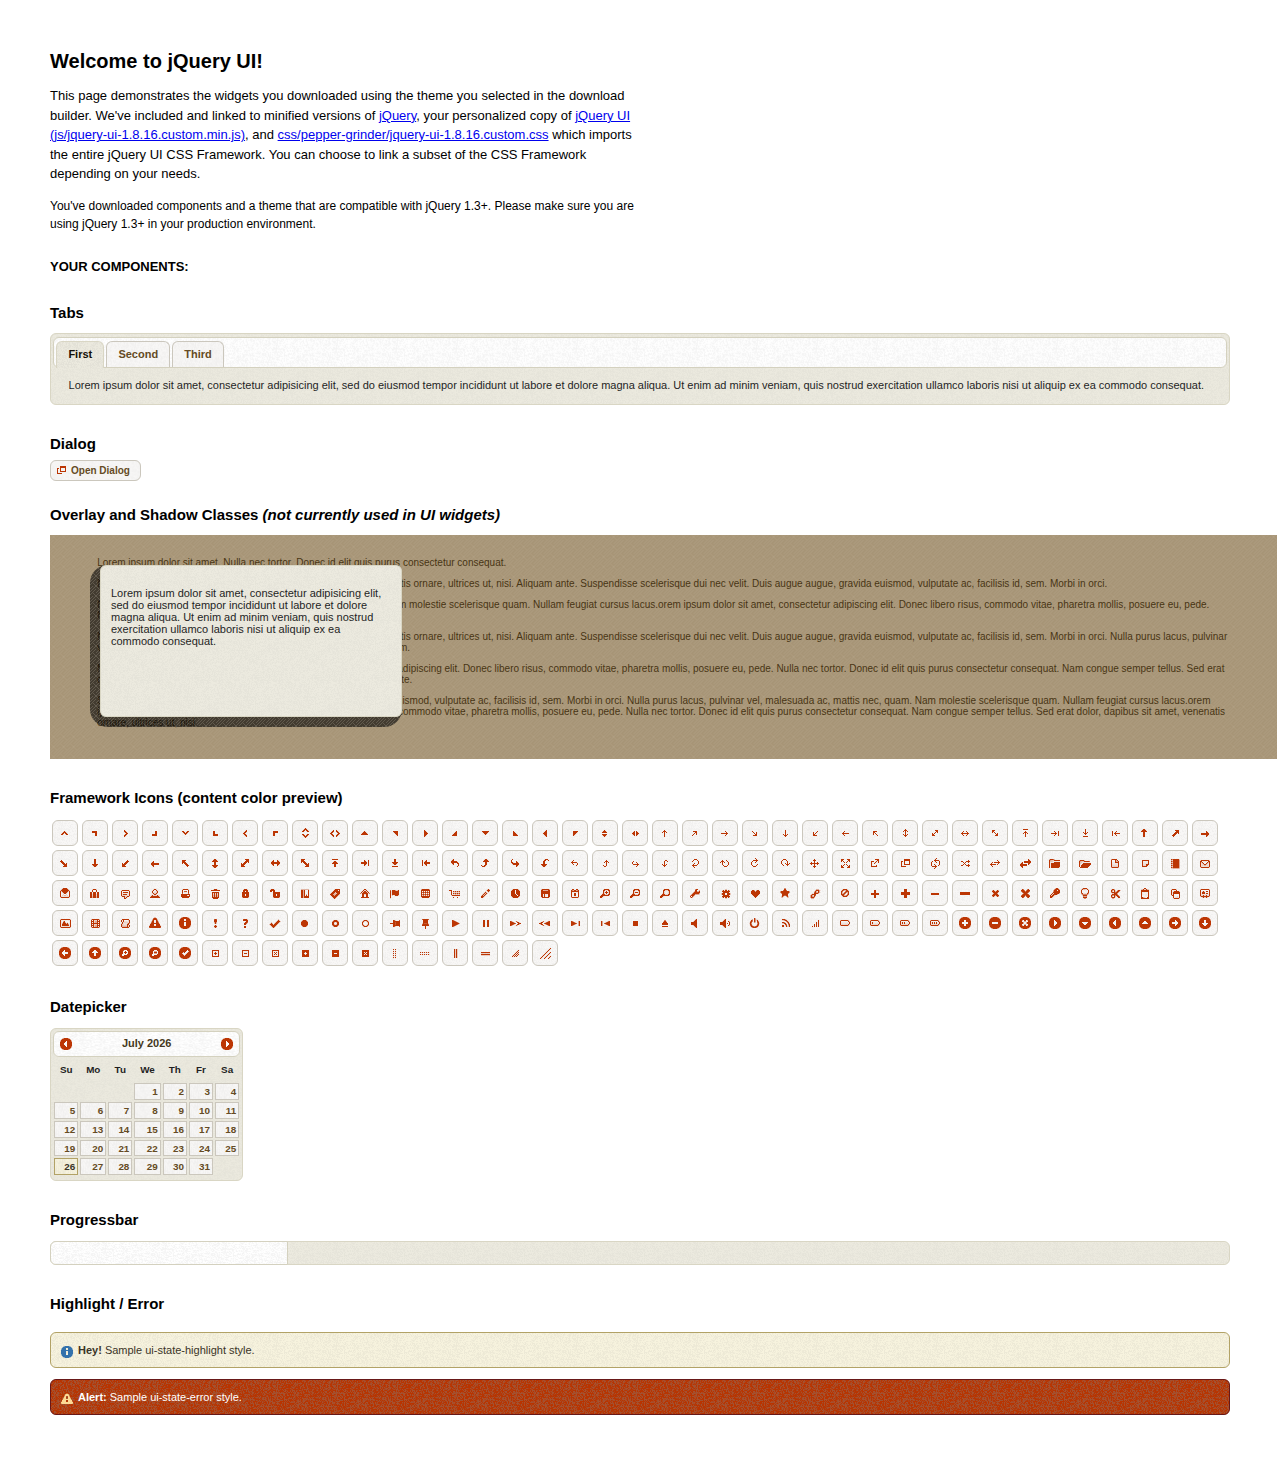
<file: js/jquery-ui-1.8.16.custom/index.html>
<!DOCTYPE html>
<html>
	<head>
		<meta http-equiv="Content-Type" content="text/html; charset=iso-8859-1" />
		<title>jQuery UI Example Page</title>
		<link type="text/css" href="css/pepper-grinder/jquery-ui-1.8.16.custom.css" rel="stylesheet" />	
		<script type="text/javascript" src="js/jquery-1.6.2.min.js"></script>
		<script type="text/javascript" src="js/jquery-ui-1.8.16.custom.min.js"></script>
		<script type="text/javascript">
			$(function(){
	
				// Tabs
				$('#tabs').tabs();
	

				// Dialog			
				$('#dialog').dialog({
					autoOpen: false,
					width: 600,
					buttons: {
						"Ok": function() { 
							$(this).dialog("close"); 
						}, 
						"Cancel": function() { 
							$(this).dialog("close"); 
						} 
					}
				});
				
				// Dialog Link
				$('#dialog_link').click(function(){
					$('#dialog').dialog('open');
					return false;
				});

				// Datepicker
				$('#datepicker').datepicker({
					inline: true
				});
				
				// Progressbar
				$("#progressbar").progressbar({
					value: 20 
				});
				
				//hover states on the static widgets
				$('#dialog_link, ul#icons li').hover(
					function() { $(this).addClass('ui-state-hover'); }, 
					function() { $(this).removeClass('ui-state-hover'); }
				);
				
			});
		</script>
		<style type="text/css">
			/*demo page css*/
			body{ font: 62.5% "Trebuchet MS", sans-serif; margin: 50px;}
			.demoHeaders { margin-top: 2em; }
			#dialog_link {padding: .4em 1em .4em 20px;text-decoration: none;position: relative;}
			#dialog_link span.ui-icon {margin: 0 5px 0 0;position: absolute;left: .2em;top: 50%;margin-top: -8px;}
			ul#icons {margin: 0; padding: 0;}
			ul#icons li {margin: 2px; position: relative; padding: 4px 0; cursor: pointer; float: left;  list-style: none;}
			ul#icons span.ui-icon {float: left; margin: 0 4px;}
		</style>	
	</head>
	<body>
	<h1>Welcome to jQuery UI!</h1>
	<p style="font-size: 1.3em; line-height: 1.5; margin: 1em 0; width: 50%;">This page demonstrates the widgets you downloaded using the theme you selected in the download builder. We've included and linked to minified versions of <a href="js/jquery-1.6.2.min.js">jQuery</a>, your personalized copy of <a href="js/jquery-ui-1.8.16.custom.min.js">jQuery UI (js/jquery-ui-1.8.16.custom.min.js)</a>, and <a href="css/pepper-grinder/jquery-ui-1.8.16.custom.css">css/pepper-grinder/jquery-ui-1.8.16.custom.css</a> which imports the entire jQuery UI CSS Framework. You can choose to link a subset of the CSS Framework depending on your needs. </p>
	<p style="font-size: 1.2em; line-height: 1.5; margin: 1em 0; width: 50%;">You've downloaded components and a theme that are compatible with jQuery 1.3+. Please make sure you are using jQuery 1.3+ in your production environment.</p>	

	<p style="font-weight: bold; margin: 2em 0 1em; font-size: 1.3em;">YOUR COMPONENTS:</p>
	
		<!-- Tabs -->
		<h2 class="demoHeaders">Tabs</h2>
		<div id="tabs">
			<ul>
				<li><a href="#tabs-1">First</a></li>
				<li><a href="#tabs-2">Second</a></li>
				<li><a href="#tabs-3">Third</a></li>
			</ul>
			<div id="tabs-1">Lorem ipsum dolor sit amet, consectetur adipisicing elit, sed do eiusmod tempor incididunt ut labore et dolore magna aliqua. Ut enim ad minim veniam, quis nostrud exercitation ullamco laboris nisi ut aliquip ex ea commodo consequat.</div>
			<div id="tabs-2">Phasellus mattis tincidunt nibh. Cras orci urna, blandit id, pretium vel, aliquet ornare, felis. Maecenas scelerisque sem non nisl. Fusce sed lorem in enim dictum bibendum.</div>
			<div id="tabs-3">Nam dui erat, auctor a, dignissim quis, sollicitudin eu, felis. Pellentesque nisi urna, interdum eget, sagittis et, consequat vestibulum, lacus. Mauris porttitor ullamcorper augue.</div>
		</div>
	
		<!-- Dialog NOTE: Dialog is not generated by UI in this demo so it can be visually styled in themeroller-->
		<h2 class="demoHeaders">Dialog</h2>
		<p><a href="#" id="dialog_link" class="ui-state-default ui-corner-all"><span class="ui-icon ui-icon-newwin"></span>Open Dialog</a></p>
		
		
		<h2 class="demoHeaders">Overlay and Shadow Classes <em>(not currently used in UI widgets)</em></h2>
		<div style="position: relative; width: 96%; height: 200px; padding:1% 4%; overflow:hidden;" class="fakewindowcontain">
			<p>Lorem ipsum dolor sit amet,  Nulla nec tortor. Donec id elit quis purus consectetur consequat. </p><p>Nam congue semper tellus. Sed erat dolor, dapibus sit amet, venenatis ornare, ultrices ut, nisi. Aliquam ante. Suspendisse scelerisque dui nec velit. Duis augue augue, gravida euismod, vulputate ac, facilisis id, sem. Morbi in orci. </p><p>Nulla purus lacus, pulvinar vel, malesuada ac, mattis nec, quam. Nam molestie scelerisque quam. Nullam feugiat cursus lacus.orem ipsum dolor sit amet, consectetur adipiscing elit. Donec libero risus, commodo vitae, pharetra mollis, posuere eu, pede. Nulla nec tortor. Donec id elit quis purus consectetur consequat. </p><p>Nam congue semper tellus. Sed erat dolor, dapibus sit amet, venenatis ornare, ultrices ut, nisi. Aliquam ante. Suspendisse scelerisque dui nec velit. Duis augue augue, gravida euismod, vulputate ac, facilisis id, sem. Morbi in orci. Nulla purus lacus, pulvinar vel, malesuada ac, mattis nec, quam. Nam molestie scelerisque quam. </p><p>Nullam feugiat cursus lacus.orem ipsum dolor sit amet, consectetur adipiscing elit. Donec libero risus, commodo vitae, pharetra mollis, posuere eu, pede. Nulla nec tortor. Donec id elit quis purus consectetur consequat. Nam congue semper tellus. Sed erat dolor, dapibus sit amet, venenatis ornare, ultrices ut, nisi. Aliquam ante. </p><p>Suspendisse scelerisque dui nec velit. Duis augue augue, gravida euismod, vulputate ac, facilisis id, sem. Morbi in orci. Nulla purus lacus, pulvinar vel, malesuada ac, mattis nec, quam. Nam molestie scelerisque quam. Nullam feugiat cursus lacus.orem ipsum dolor sit amet, consectetur adipiscing elit. Donec libero risus, commodo vitae, pharetra mollis, posuere eu, pede. Nulla nec tortor. Donec id elit quis purus consectetur consequat. Nam congue semper tellus. Sed erat dolor, dapibus sit amet, venenatis ornare, ultrices ut, nisi. </p>
			
			<!-- ui-dialog -->
			<div class="ui-overlay"><div class="ui-widget-overlay"></div><div class="ui-widget-shadow ui-corner-all" style="width: 302px; height: 152px; position: absolute; left: 50px; top: 30px;"></div></div>
			<div style="position: absolute; width: 280px; height: 130px;left: 50px; top: 30px; padding: 10px;" class="ui-widget ui-widget-content ui-corner-all">
				<div class="ui-dialog-content ui-widget-content" style="background: none; border: 0;">
					<p>Lorem ipsum dolor sit amet, consectetur adipisicing elit, sed do eiusmod tempor incididunt ut labore et dolore magna aliqua. Ut enim ad minim veniam, quis nostrud exercitation ullamco laboris nisi ut aliquip ex ea commodo consequat.</p>
				</div>
			</div>
		
		</div>

		
		<!-- ui-dialog -->
		<div id="dialog" title="Dialog Title">
			<p>Lorem ipsum dolor sit amet, consectetur adipisicing elit, sed do eiusmod tempor incididunt ut labore et dolore magna aliqua. Ut enim ad minim veniam, quis nostrud exercitation ullamco laboris nisi ut aliquip ex ea commodo consequat.</p>
		</div>
			
				
				
		<h2 class="demoHeaders">Framework Icons (content color preview)</h2>
		<ul id="icons" class="ui-widget ui-helper-clearfix">
		
		<li class="ui-state-default ui-corner-all" title=".ui-icon-carat-1-n"><span class="ui-icon ui-icon-carat-1-n"></span></li>
		<li class="ui-state-default ui-corner-all" title=".ui-icon-carat-1-ne"><span class="ui-icon ui-icon-carat-1-ne"></span></li>
		<li class="ui-state-default ui-corner-all" title=".ui-icon-carat-1-e"><span class="ui-icon ui-icon-carat-1-e"></span></li>
		
		<li class="ui-state-default ui-corner-all" title=".ui-icon-carat-1-se"><span class="ui-icon ui-icon-carat-1-se"></span></li>
		<li class="ui-state-default ui-corner-all" title=".ui-icon-carat-1-s"><span class="ui-icon ui-icon-carat-1-s"></span></li>
		<li class="ui-state-default ui-corner-all" title=".ui-icon-carat-1-sw"><span class="ui-icon ui-icon-carat-1-sw"></span></li>
		<li class="ui-state-default ui-corner-all" title=".ui-icon-carat-1-w"><span class="ui-icon ui-icon-carat-1-w"></span></li>
		<li class="ui-state-default ui-corner-all" title=".ui-icon-carat-1-nw"><span class="ui-icon ui-icon-carat-1-nw"></span></li>
		<li class="ui-state-default ui-corner-all" title=".ui-icon-carat-2-n-s"><span class="ui-icon ui-icon-carat-2-n-s"></span></li>
		<li class="ui-state-default ui-corner-all" title=".ui-icon-carat-2-e-w"><span class="ui-icon ui-icon-carat-2-e-w"></span></li>
		<li class="ui-state-default ui-corner-all" title=".ui-icon-triangle-1-n"><span class="ui-icon ui-icon-triangle-1-n"></span></li>
		<li class="ui-state-default ui-corner-all" title=".ui-icon-triangle-1-ne"><span class="ui-icon ui-icon-triangle-1-ne"></span></li>
		
		<li class="ui-state-default ui-corner-all" title=".ui-icon-triangle-1-e"><span class="ui-icon ui-icon-triangle-1-e"></span></li>
		<li class="ui-state-default ui-corner-all" title=".ui-icon-triangle-1-se"><span class="ui-icon ui-icon-triangle-1-se"></span></li>
		<li class="ui-state-default ui-corner-all" title=".ui-icon-triangle-1-s"><span class="ui-icon ui-icon-triangle-1-s"></span></li>
		<li class="ui-state-default ui-corner-all" title=".ui-icon-triangle-1-sw"><span class="ui-icon ui-icon-triangle-1-sw"></span></li>
		<li class="ui-state-default ui-corner-all" title=".ui-icon-triangle-1-w"><span class="ui-icon ui-icon-triangle-1-w"></span></li>
		<li class="ui-state-default ui-corner-all" title=".ui-icon-triangle-1-nw"><span class="ui-icon ui-icon-triangle-1-nw"></span></li>
		<li class="ui-state-default ui-corner-all" title=".ui-icon-triangle-2-n-s"><span class="ui-icon ui-icon-triangle-2-n-s"></span></li>
		<li class="ui-state-default ui-corner-all" title=".ui-icon-triangle-2-e-w"><span class="ui-icon ui-icon-triangle-2-e-w"></span></li>
		<li class="ui-state-default ui-corner-all" title=".ui-icon-arrow-1-n"><span class="ui-icon ui-icon-arrow-1-n"></span></li>
		
		<li class="ui-state-default ui-corner-all" title=".ui-icon-arrow-1-ne"><span class="ui-icon ui-icon-arrow-1-ne"></span></li>
		<li class="ui-state-default ui-corner-all" title=".ui-icon-arrow-1-e"><span class="ui-icon ui-icon-arrow-1-e"></span></li>
		<li class="ui-state-default ui-corner-all" title=".ui-icon-arrow-1-se"><span class="ui-icon ui-icon-arrow-1-se"></span></li>
		<li class="ui-state-default ui-corner-all" title=".ui-icon-arrow-1-s"><span class="ui-icon ui-icon-arrow-1-s"></span></li>
		<li class="ui-state-default ui-corner-all" title=".ui-icon-arrow-1-sw"><span class="ui-icon ui-icon-arrow-1-sw"></span></li>
		<li class="ui-state-default ui-corner-all" title=".ui-icon-arrow-1-w"><span class="ui-icon ui-icon-arrow-1-w"></span></li>
		<li class="ui-state-default ui-corner-all" title=".ui-icon-arrow-1-nw"><span class="ui-icon ui-icon-arrow-1-nw"></span></li>
		<li class="ui-state-default ui-corner-all" title=".ui-icon-arrow-2-n-s"><span class="ui-icon ui-icon-arrow-2-n-s"></span></li>
		<li class="ui-state-default ui-corner-all" title=".ui-icon-arrow-2-ne-sw"><span class="ui-icon ui-icon-arrow-2-ne-sw"></span></li>
		
		<li class="ui-state-default ui-corner-all" title=".ui-icon-arrow-2-e-w"><span class="ui-icon ui-icon-arrow-2-e-w"></span></li>
		<li class="ui-state-default ui-corner-all" title=".ui-icon-arrow-2-se-nw"><span class="ui-icon ui-icon-arrow-2-se-nw"></span></li>
		<li class="ui-state-default ui-corner-all" title=".ui-icon-arrowstop-1-n"><span class="ui-icon ui-icon-arrowstop-1-n"></span></li>
		<li class="ui-state-default ui-corner-all" title=".ui-icon-arrowstop-1-e"><span class="ui-icon ui-icon-arrowstop-1-e"></span></li>
		<li class="ui-state-default ui-corner-all" title=".ui-icon-arrowstop-1-s"><span class="ui-icon ui-icon-arrowstop-1-s"></span></li>
		<li class="ui-state-default ui-corner-all" title=".ui-icon-arrowstop-1-w"><span class="ui-icon ui-icon-arrowstop-1-w"></span></li>
		<li class="ui-state-default ui-corner-all" title=".ui-icon-arrowthick-1-n"><span class="ui-icon ui-icon-arrowthick-1-n"></span></li>
		<li class="ui-state-default ui-corner-all" title=".ui-icon-arrowthick-1-ne"><span class="ui-icon ui-icon-arrowthick-1-ne"></span></li>
		<li class="ui-state-default ui-corner-all" title=".ui-icon-arrowthick-1-e"><span class="ui-icon ui-icon-arrowthick-1-e"></span></li>
		
		<li class="ui-state-default ui-corner-all" title=".ui-icon-arrowthick-1-se"><span class="ui-icon ui-icon-arrowthick-1-se"></span></li>
		<li class="ui-state-default ui-corner-all" title=".ui-icon-arrowthick-1-s"><span class="ui-icon ui-icon-arrowthick-1-s"></span></li>
		<li class="ui-state-default ui-corner-all" title=".ui-icon-arrowthick-1-sw"><span class="ui-icon ui-icon-arrowthick-1-sw"></span></li>
		<li class="ui-state-default ui-corner-all" title=".ui-icon-arrowthick-1-w"><span class="ui-icon ui-icon-arrowthick-1-w"></span></li>
		<li class="ui-state-default ui-corner-all" title=".ui-icon-arrowthick-1-nw"><span class="ui-icon ui-icon-arrowthick-1-nw"></span></li>
		<li class="ui-state-default ui-corner-all" title=".ui-icon-arrowthick-2-n-s"><span class="ui-icon ui-icon-arrowthick-2-n-s"></span></li>
		<li class="ui-state-default ui-corner-all" title=".ui-icon-arrowthick-2-ne-sw"><span class="ui-icon ui-icon-arrowthick-2-ne-sw"></span></li>
		<li class="ui-state-default ui-corner-all" title=".ui-icon-arrowthick-2-e-w"><span class="ui-icon ui-icon-arrowthick-2-e-w"></span></li>
		<li class="ui-state-default ui-corner-all" title=".ui-icon-arrowthick-2-se-nw"><span class="ui-icon ui-icon-arrowthick-2-se-nw"></span></li>
		
		<li class="ui-state-default ui-corner-all" title=".ui-icon-arrowthickstop-1-n"><span class="ui-icon ui-icon-arrowthickstop-1-n"></span></li>
		<li class="ui-state-default ui-corner-all" title=".ui-icon-arrowthickstop-1-e"><span class="ui-icon ui-icon-arrowthickstop-1-e"></span></li>
		<li class="ui-state-default ui-corner-all" title=".ui-icon-arrowthickstop-1-s"><span class="ui-icon ui-icon-arrowthickstop-1-s"></span></li>
		<li class="ui-state-default ui-corner-all" title=".ui-icon-arrowthickstop-1-w"><span class="ui-icon ui-icon-arrowthickstop-1-w"></span></li>
		<li class="ui-state-default ui-corner-all" title=".ui-icon-arrowreturnthick-1-w"><span class="ui-icon ui-icon-arrowreturnthick-1-w"></span></li>
		<li class="ui-state-default ui-corner-all" title=".ui-icon-arrowreturnthick-1-n"><span class="ui-icon ui-icon-arrowreturnthick-1-n"></span></li>
		<li class="ui-state-default ui-corner-all" title=".ui-icon-arrowreturnthick-1-e"><span class="ui-icon ui-icon-arrowreturnthick-1-e"></span></li>
		<li class="ui-state-default ui-corner-all" title=".ui-icon-arrowreturnthick-1-s"><span class="ui-icon ui-icon-arrowreturnthick-1-s"></span></li>
		<li class="ui-state-default ui-corner-all" title=".ui-icon-arrowreturn-1-w"><span class="ui-icon ui-icon-arrowreturn-1-w"></span></li>
		
		<li class="ui-state-default ui-corner-all" title=".ui-icon-arrowreturn-1-n"><span class="ui-icon ui-icon-arrowreturn-1-n"></span></li>
		<li class="ui-state-default ui-corner-all" title=".ui-icon-arrowreturn-1-e"><span class="ui-icon ui-icon-arrowreturn-1-e"></span></li>
		<li class="ui-state-default ui-corner-all" title=".ui-icon-arrowreturn-1-s"><span class="ui-icon ui-icon-arrowreturn-1-s"></span></li>
		<li class="ui-state-default ui-corner-all" title=".ui-icon-arrowrefresh-1-w"><span class="ui-icon ui-icon-arrowrefresh-1-w"></span></li>
		<li class="ui-state-default ui-corner-all" title=".ui-icon-arrowrefresh-1-n"><span class="ui-icon ui-icon-arrowrefresh-1-n"></span></li>
		<li class="ui-state-default ui-corner-all" title=".ui-icon-arrowrefresh-1-e"><span class="ui-icon ui-icon-arrowrefresh-1-e"></span></li>
		<li class="ui-state-default ui-corner-all" title=".ui-icon-arrowrefresh-1-s"><span class="ui-icon ui-icon-arrowrefresh-1-s"></span></li>
		<li class="ui-state-default ui-corner-all" title=".ui-icon-arrow-4"><span class="ui-icon ui-icon-arrow-4"></span></li>
		<li class="ui-state-default ui-corner-all" title=".ui-icon-arrow-4-diag"><span class="ui-icon ui-icon-arrow-4-diag"></span></li>
		
		<li class="ui-state-default ui-corner-all" title=".ui-icon-extlink"><span class="ui-icon ui-icon-extlink"></span></li>
		<li class="ui-state-default ui-corner-all" title=".ui-icon-newwin"><span class="ui-icon ui-icon-newwin"></span></li>
		<li class="ui-state-default ui-corner-all" title=".ui-icon-refresh"><span class="ui-icon ui-icon-refresh"></span></li>
		<li class="ui-state-default ui-corner-all" title=".ui-icon-shuffle"><span class="ui-icon ui-icon-shuffle"></span></li>
		<li class="ui-state-default ui-corner-all" title=".ui-icon-transfer-e-w"><span class="ui-icon ui-icon-transfer-e-w"></span></li>
		<li class="ui-state-default ui-corner-all" title=".ui-icon-transferthick-e-w"><span class="ui-icon ui-icon-transferthick-e-w"></span></li>
		<li class="ui-state-default ui-corner-all" title=".ui-icon-folder-collapsed"><span class="ui-icon ui-icon-folder-collapsed"></span></li>
		<li class="ui-state-default ui-corner-all" title=".ui-icon-folder-open"><span class="ui-icon ui-icon-folder-open"></span></li>
		<li class="ui-state-default ui-corner-all" title=".ui-icon-document"><span class="ui-icon ui-icon-document"></span></li>
		
		<li class="ui-state-default ui-corner-all" title=".ui-icon-document-b"><span class="ui-icon ui-icon-document-b"></span></li>
		<li class="ui-state-default ui-corner-all" title=".ui-icon-note"><span class="ui-icon ui-icon-note"></span></li>
		<li class="ui-state-default ui-corner-all" title=".ui-icon-mail-closed"><span class="ui-icon ui-icon-mail-closed"></span></li>
		<li class="ui-state-default ui-corner-all" title=".ui-icon-mail-open"><span class="ui-icon ui-icon-mail-open"></span></li>
		<li class="ui-state-default ui-corner-all" title=".ui-icon-suitcase"><span class="ui-icon ui-icon-suitcase"></span></li>
		<li class="ui-state-default ui-corner-all" title=".ui-icon-comment"><span class="ui-icon ui-icon-comment"></span></li>
		<li class="ui-state-default ui-corner-all" title=".ui-icon-person"><span class="ui-icon ui-icon-person"></span></li>
		<li class="ui-state-default ui-corner-all" title=".ui-icon-print"><span class="ui-icon ui-icon-print"></span></li>
		<li class="ui-state-default ui-corner-all" title=".ui-icon-trash"><span class="ui-icon ui-icon-trash"></span></li>
		
		<li class="ui-state-default ui-corner-all" title=".ui-icon-locked"><span class="ui-icon ui-icon-locked"></span></li>
		<li class="ui-state-default ui-corner-all" title=".ui-icon-unlocked"><span class="ui-icon ui-icon-unlocked"></span></li>
		<li class="ui-state-default ui-corner-all" title=".ui-icon-bookmark"><span class="ui-icon ui-icon-bookmark"></span></li>
		<li class="ui-state-default ui-corner-all" title=".ui-icon-tag"><span class="ui-icon ui-icon-tag"></span></li>
		<li class="ui-state-default ui-corner-all" title=".ui-icon-home"><span class="ui-icon ui-icon-home"></span></li>
		<li class="ui-state-default ui-corner-all" title=".ui-icon-flag"><span class="ui-icon ui-icon-flag"></span></li>
		<li class="ui-state-default ui-corner-all" title=".ui-icon-calculator"><span class="ui-icon ui-icon-calculator"></span></li>
		<li class="ui-state-default ui-corner-all" title=".ui-icon-cart"><span class="ui-icon ui-icon-cart"></span></li>
		<li class="ui-state-default ui-corner-all" title=".ui-icon-pencil"><span class="ui-icon ui-icon-pencil"></span></li>
		
		<li class="ui-state-default ui-corner-all" title=".ui-icon-clock"><span class="ui-icon ui-icon-clock"></span></li>
		<li class="ui-state-default ui-corner-all" title=".ui-icon-disk"><span class="ui-icon ui-icon-disk"></span></li>
		<li class="ui-state-default ui-corner-all" title=".ui-icon-calendar"><span class="ui-icon ui-icon-calendar"></span></li>
		<li class="ui-state-default ui-corner-all" title=".ui-icon-zoomin"><span class="ui-icon ui-icon-zoomin"></span></li>
		<li class="ui-state-default ui-corner-all" title=".ui-icon-zoomout"><span class="ui-icon ui-icon-zoomout"></span></li>
		<li class="ui-state-default ui-corner-all" title=".ui-icon-search"><span class="ui-icon ui-icon-search"></span></li>
		<li class="ui-state-default ui-corner-all" title=".ui-icon-wrench"><span class="ui-icon ui-icon-wrench"></span></li>
		<li class="ui-state-default ui-corner-all" title=".ui-icon-gear"><span class="ui-icon ui-icon-gear"></span></li>
		<li class="ui-state-default ui-corner-all" title=".ui-icon-heart"><span class="ui-icon ui-icon-heart"></span></li>
		
		<li class="ui-state-default ui-corner-all" title=".ui-icon-star"><span class="ui-icon ui-icon-star"></span></li>
		<li class="ui-state-default ui-corner-all" title=".ui-icon-link"><span class="ui-icon ui-icon-link"></span></li>
		<li class="ui-state-default ui-corner-all" title=".ui-icon-cancel"><span class="ui-icon ui-icon-cancel"></span></li>
		<li class="ui-state-default ui-corner-all" title=".ui-icon-plus"><span class="ui-icon ui-icon-plus"></span></li>
		<li class="ui-state-default ui-corner-all" title=".ui-icon-plusthick"><span class="ui-icon ui-icon-plusthick"></span></li>
		<li class="ui-state-default ui-corner-all" title=".ui-icon-minus"><span class="ui-icon ui-icon-minus"></span></li>
		<li class="ui-state-default ui-corner-all" title=".ui-icon-minusthick"><span class="ui-icon ui-icon-minusthick"></span></li>
		<li class="ui-state-default ui-corner-all" title=".ui-icon-close"><span class="ui-icon ui-icon-close"></span></li>
		<li class="ui-state-default ui-corner-all" title=".ui-icon-closethick"><span class="ui-icon ui-icon-closethick"></span></li>
		
		<li class="ui-state-default ui-corner-all" title=".ui-icon-key"><span class="ui-icon ui-icon-key"></span></li>
		<li class="ui-state-default ui-corner-all" title=".ui-icon-lightbulb"><span class="ui-icon ui-icon-lightbulb"></span></li>
		<li class="ui-state-default ui-corner-all" title=".ui-icon-scissors"><span class="ui-icon ui-icon-scissors"></span></li>
		<li class="ui-state-default ui-corner-all" title=".ui-icon-clipboard"><span class="ui-icon ui-icon-clipboard"></span></li>
		<li class="ui-state-default ui-corner-all" title=".ui-icon-copy"><span class="ui-icon ui-icon-copy"></span></li>
		<li class="ui-state-default ui-corner-all" title=".ui-icon-contact"><span class="ui-icon ui-icon-contact"></span></li>
		<li class="ui-state-default ui-corner-all" title=".ui-icon-image"><span class="ui-icon ui-icon-image"></span></li>
		<li class="ui-state-default ui-corner-all" title=".ui-icon-video"><span class="ui-icon ui-icon-video"></span></li>
		<li class="ui-state-default ui-corner-all" title=".ui-icon-script"><span class="ui-icon ui-icon-script"></span></li>
		<li class="ui-state-default ui-corner-all" title=".ui-icon-alert"><span class="ui-icon ui-icon-alert"></span></li>
		
		<li class="ui-state-default ui-corner-all" title=".ui-icon-info"><span class="ui-icon ui-icon-info"></span></li>
		<li class="ui-state-default ui-corner-all" title=".ui-icon-notice"><span class="ui-icon ui-icon-notice"></span></li>
		<li class="ui-state-default ui-corner-all" title=".ui-icon-help"><span class="ui-icon ui-icon-help"></span></li>
		<li class="ui-state-default ui-corner-all" title=".ui-icon-check"><span class="ui-icon ui-icon-check"></span></li>
		<li class="ui-state-default ui-corner-all" title=".ui-icon-bullet"><span class="ui-icon ui-icon-bullet"></span></li>
		<li class="ui-state-default ui-corner-all" title=".ui-icon-radio-off"><span class="ui-icon ui-icon-radio-off"></span></li>
		<li class="ui-state-default ui-corner-all" title=".ui-icon-radio-on"><span class="ui-icon ui-icon-radio-on"></span></li>
		<li class="ui-state-default ui-corner-all" title=".ui-icon-pin-w"><span class="ui-icon ui-icon-pin-w"></span></li>
		<li class="ui-state-default ui-corner-all" title=".ui-icon-pin-s"><span class="ui-icon ui-icon-pin-s"></span></li>
		<li class="ui-state-default ui-corner-all" title=".ui-icon-play"><span class="ui-icon ui-icon-play"></span></li>
		<li class="ui-state-default ui-corner-all" title=".ui-icon-pause"><span class="ui-icon ui-icon-pause"></span></li>
		
		<li class="ui-state-default ui-corner-all" title=".ui-icon-seek-next"><span class="ui-icon ui-icon-seek-next"></span></li>
		<li class="ui-state-default ui-corner-all" title=".ui-icon-seek-prev"><span class="ui-icon ui-icon-seek-prev"></span></li>
		<li class="ui-state-default ui-corner-all" title=".ui-icon-seek-end"><span class="ui-icon ui-icon-seek-end"></span></li>
		<li class="ui-state-default ui-corner-all" title=".ui-icon-seek-first"><span class="ui-icon ui-icon-seek-first"></span></li>
		<li class="ui-state-default ui-corner-all" title=".ui-icon-stop"><span class="ui-icon ui-icon-stop"></span></li>
		<li class="ui-state-default ui-corner-all" title=".ui-icon-eject"><span class="ui-icon ui-icon-eject"></span></li>
		<li class="ui-state-default ui-corner-all" title=".ui-icon-volume-off"><span class="ui-icon ui-icon-volume-off"></span></li>
		<li class="ui-state-default ui-corner-all" title=".ui-icon-volume-on"><span class="ui-icon ui-icon-volume-on"></span></li>
		<li class="ui-state-default ui-corner-all" title=".ui-icon-power"><span class="ui-icon ui-icon-power"></span></li>
		
		<li class="ui-state-default ui-corner-all" title=".ui-icon-signal-diag"><span class="ui-icon ui-icon-signal-diag"></span></li>
		<li class="ui-state-default ui-corner-all" title=".ui-icon-signal"><span class="ui-icon ui-icon-signal"></span></li>
		<li class="ui-state-default ui-corner-all" title=".ui-icon-battery-0"><span class="ui-icon ui-icon-battery-0"></span></li>
		<li class="ui-state-default ui-corner-all" title=".ui-icon-battery-1"><span class="ui-icon ui-icon-battery-1"></span></li>
		<li class="ui-state-default ui-corner-all" title=".ui-icon-battery-2"><span class="ui-icon ui-icon-battery-2"></span></li>
		<li class="ui-state-default ui-corner-all" title=".ui-icon-battery-3"><span class="ui-icon ui-icon-battery-3"></span></li>
		<li class="ui-state-default ui-corner-all" title=".ui-icon-circle-plus"><span class="ui-icon ui-icon-circle-plus"></span></li>
		<li class="ui-state-default ui-corner-all" title=".ui-icon-circle-minus"><span class="ui-icon ui-icon-circle-minus"></span></li>
		<li class="ui-state-default ui-corner-all" title=".ui-icon-circle-close"><span class="ui-icon ui-icon-circle-close"></span></li>
		
		<li class="ui-state-default ui-corner-all" title=".ui-icon-circle-triangle-e"><span class="ui-icon ui-icon-circle-triangle-e"></span></li>
		<li class="ui-state-default ui-corner-all" title=".ui-icon-circle-triangle-s"><span class="ui-icon ui-icon-circle-triangle-s"></span></li>
		<li class="ui-state-default ui-corner-all" title=".ui-icon-circle-triangle-w"><span class="ui-icon ui-icon-circle-triangle-w"></span></li>
		<li class="ui-state-default ui-corner-all" title=".ui-icon-circle-triangle-n"><span class="ui-icon ui-icon-circle-triangle-n"></span></li>
		<li class="ui-state-default ui-corner-all" title=".ui-icon-circle-arrow-e"><span class="ui-icon ui-icon-circle-arrow-e"></span></li>
		<li class="ui-state-default ui-corner-all" title=".ui-icon-circle-arrow-s"><span class="ui-icon ui-icon-circle-arrow-s"></span></li>
		<li class="ui-state-default ui-corner-all" title=".ui-icon-circle-arrow-w"><span class="ui-icon ui-icon-circle-arrow-w"></span></li>
		<li class="ui-state-default ui-corner-all" title=".ui-icon-circle-arrow-n"><span class="ui-icon ui-icon-circle-arrow-n"></span></li>
		<li class="ui-state-default ui-corner-all" title=".ui-icon-circle-zoomin"><span class="ui-icon ui-icon-circle-zoomin"></span></li>
		
		<li class="ui-state-default ui-corner-all" title=".ui-icon-circle-zoomout"><span class="ui-icon ui-icon-circle-zoomout"></span></li>
		<li class="ui-state-default ui-corner-all" title=".ui-icon-circle-check"><span class="ui-icon ui-icon-circle-check"></span></li>
		<li class="ui-state-default ui-corner-all" title=".ui-icon-circlesmall-plus"><span class="ui-icon ui-icon-circlesmall-plus"></span></li>
		<li class="ui-state-default ui-corner-all" title=".ui-icon-circlesmall-minus"><span class="ui-icon ui-icon-circlesmall-minus"></span></li>
		<li class="ui-state-default ui-corner-all" title=".ui-icon-circlesmall-close"><span class="ui-icon ui-icon-circlesmall-close"></span></li>
		<li class="ui-state-default ui-corner-all" title=".ui-icon-squaresmall-plus"><span class="ui-icon ui-icon-squaresmall-plus"></span></li>
		<li class="ui-state-default ui-corner-all" title=".ui-icon-squaresmall-minus"><span class="ui-icon ui-icon-squaresmall-minus"></span></li>
		<li class="ui-state-default ui-corner-all" title=".ui-icon-squaresmall-close"><span class="ui-icon ui-icon-squaresmall-close"></span></li>
		<li class="ui-state-default ui-corner-all" title=".ui-icon-grip-dotted-vertical"><span class="ui-icon ui-icon-grip-dotted-vertical"></span></li>
		
		<li class="ui-state-default ui-corner-all" title=".ui-icon-grip-dotted-horizontal"><span class="ui-icon ui-icon-grip-dotted-horizontal"></span></li>
		<li class="ui-state-default ui-corner-all" title=".ui-icon-grip-solid-vertical"><span class="ui-icon ui-icon-grip-solid-vertical"></span></li>
		<li class="ui-state-default ui-corner-all" title=".ui-icon-grip-solid-horizontal"><span class="ui-icon ui-icon-grip-solid-horizontal"></span></li>
		<li class="ui-state-default ui-corner-all" title=".ui-icon-gripsmall-diagonal-se"><span class="ui-icon ui-icon-gripsmall-diagonal-se"></span></li>
		<li class="ui-state-default ui-corner-all" title=".ui-icon-grip-diagonal-se"><span class="ui-icon ui-icon-grip-diagonal-se"></span></li>
		</ul>

	
		<!-- Datepicker -->
		<h2 class="demoHeaders">Datepicker</h2>
		<div id="datepicker"></div>
	
		<!-- Progressbar -->
		<h2 class="demoHeaders">Progressbar</h2>	
		<div id="progressbar"></div>
			
		<!-- Highlight / Error -->
		<h2 class="demoHeaders">Highlight / Error</h2>
		<div class="ui-widget">
			<div class="ui-state-highlight ui-corner-all" style="margin-top: 20px; padding: 0 .7em;"> 
				<p><span class="ui-icon ui-icon-info" style="float: left; margin-right: .3em;"></span>
				<strong>Hey!</strong> Sample ui-state-highlight style.</p>
			</div>
		</div>
		<br/>
		<div class="ui-widget">
			<div class="ui-state-error ui-corner-all" style="padding: 0 .7em;"> 
				<p><span class="ui-icon ui-icon-alert" style="float: left; margin-right: .3em;"></span> 
				<strong>Alert:</strong> Sample ui-state-error style.</p>
			</div>
		</div>

	</body>
</html>
</file>
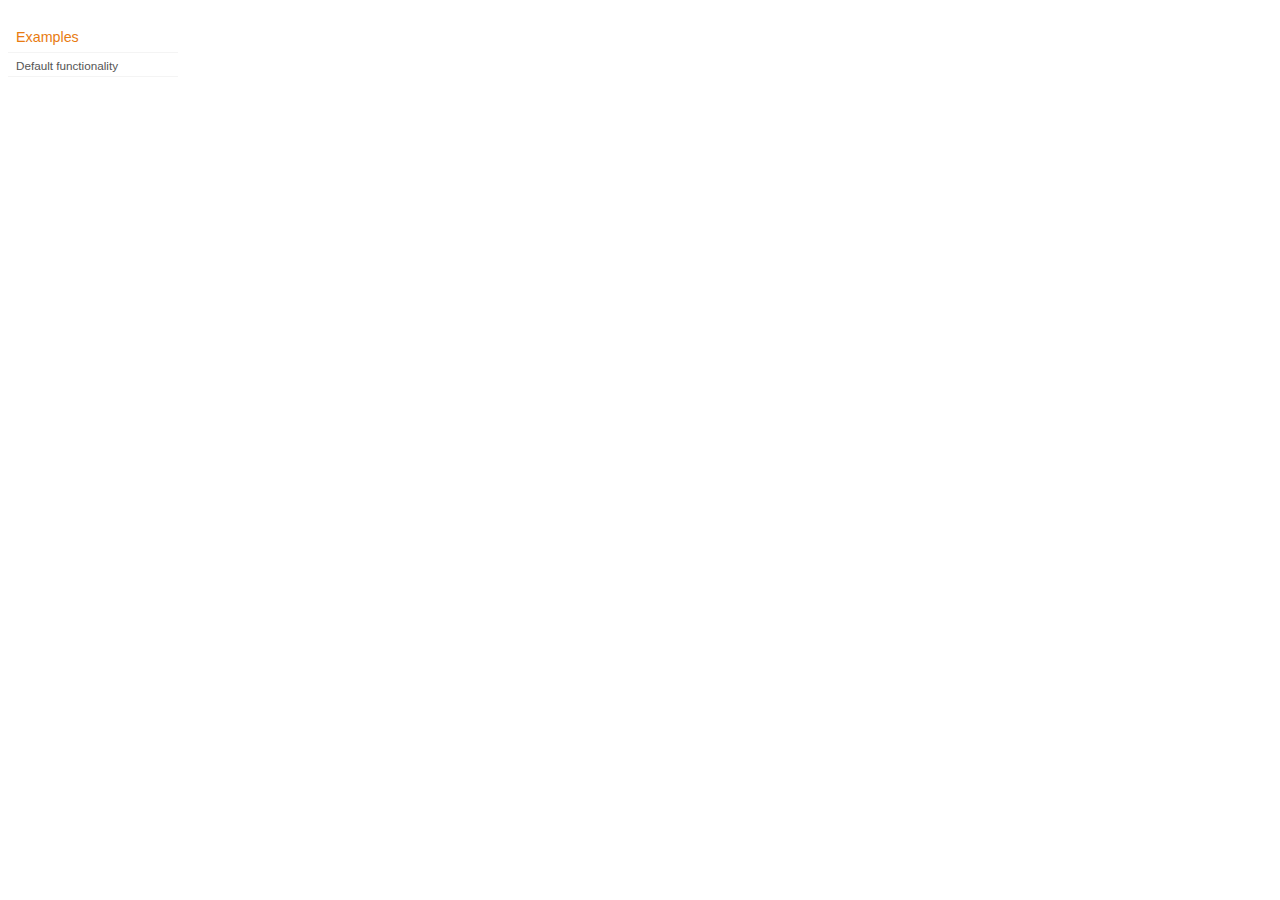
<file: js/jquery-ui-1.8.16.custom/development-bundle/demos/addClass/index.html>
<!DOCTYPE html>
<html lang="en">
<head>
	<meta charset="utf-8">
	<title>jQuery UI Effects Demos</title>
	<link rel="stylesheet" href="../demos.css">
</head>
<body>

<div class="demos-nav">
	<h4>Examples</h4>
	<ul>
		<li class="demo-config-on"><a href="default.html">Default functionality</a></li>
	</ul>
</div>

</body>
</html>
</file>
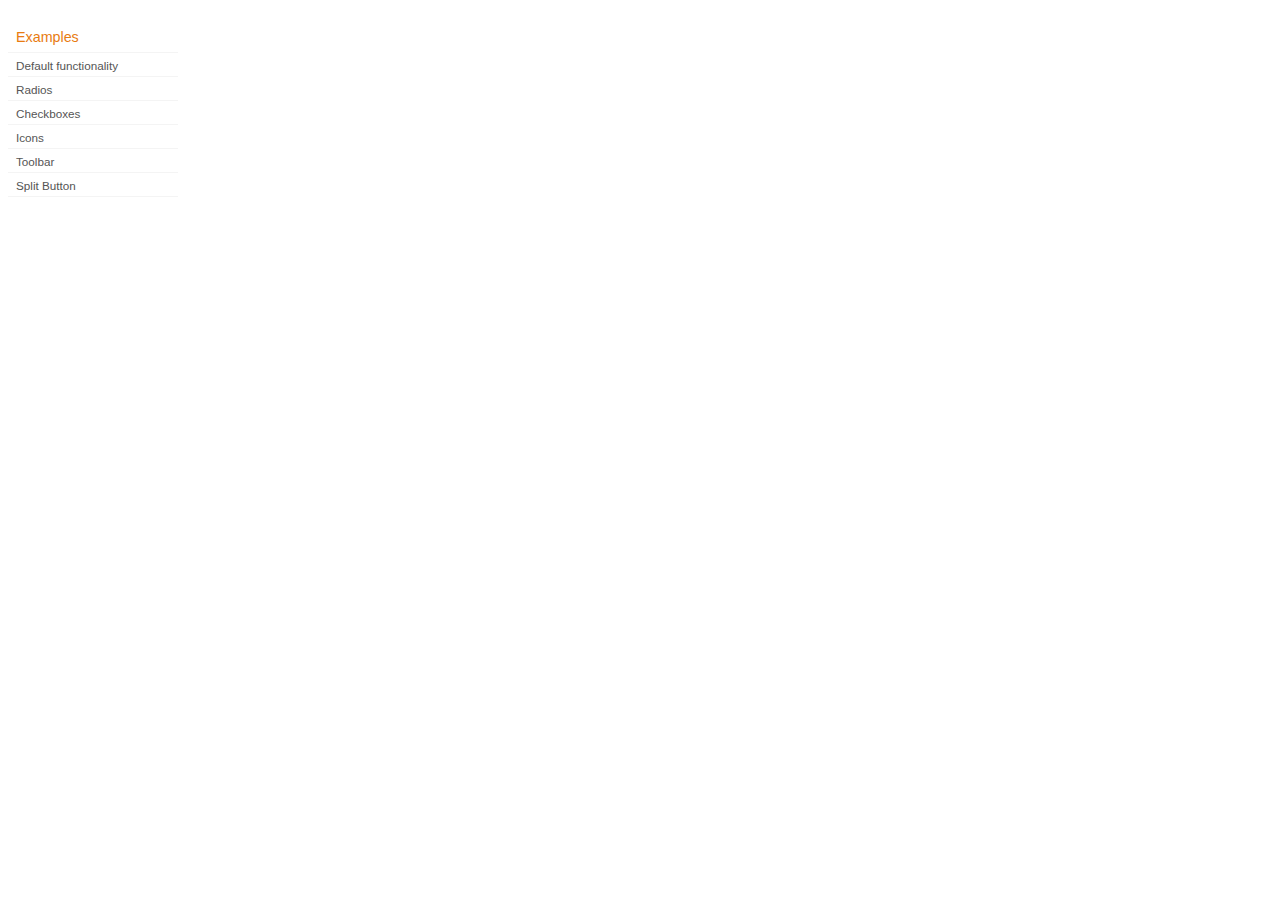
<file: js/jquery-ui-1.8.16.custom/development-bundle/demos/button/index.html>
<!DOCTYPE html>
<html lang="en">
<head>
	<meta charset="utf-8">
	<title>jQuery UI Button Demos</title>
	<link rel="stylesheet" href="../demos.css">
</head>
<body>

<div class="demos-nav">
	<h4>Examples</h4>
	<ul>
		<li class="demo-config-on"><a href="default.html">Default functionality</a></li>
		<li><a href="radio.html">Radios</a></li>
		<li><a href="checkbox.html">Checkboxes</a></li>
		<li><a href="icons.html">Icons</a></li>
		<li><a href="toolbar.html">Toolbar</a></li>
		<li><a href="splitbutton.html">Split Button</a></li>
	</ul>
</div>

</body>
</html>
</file>
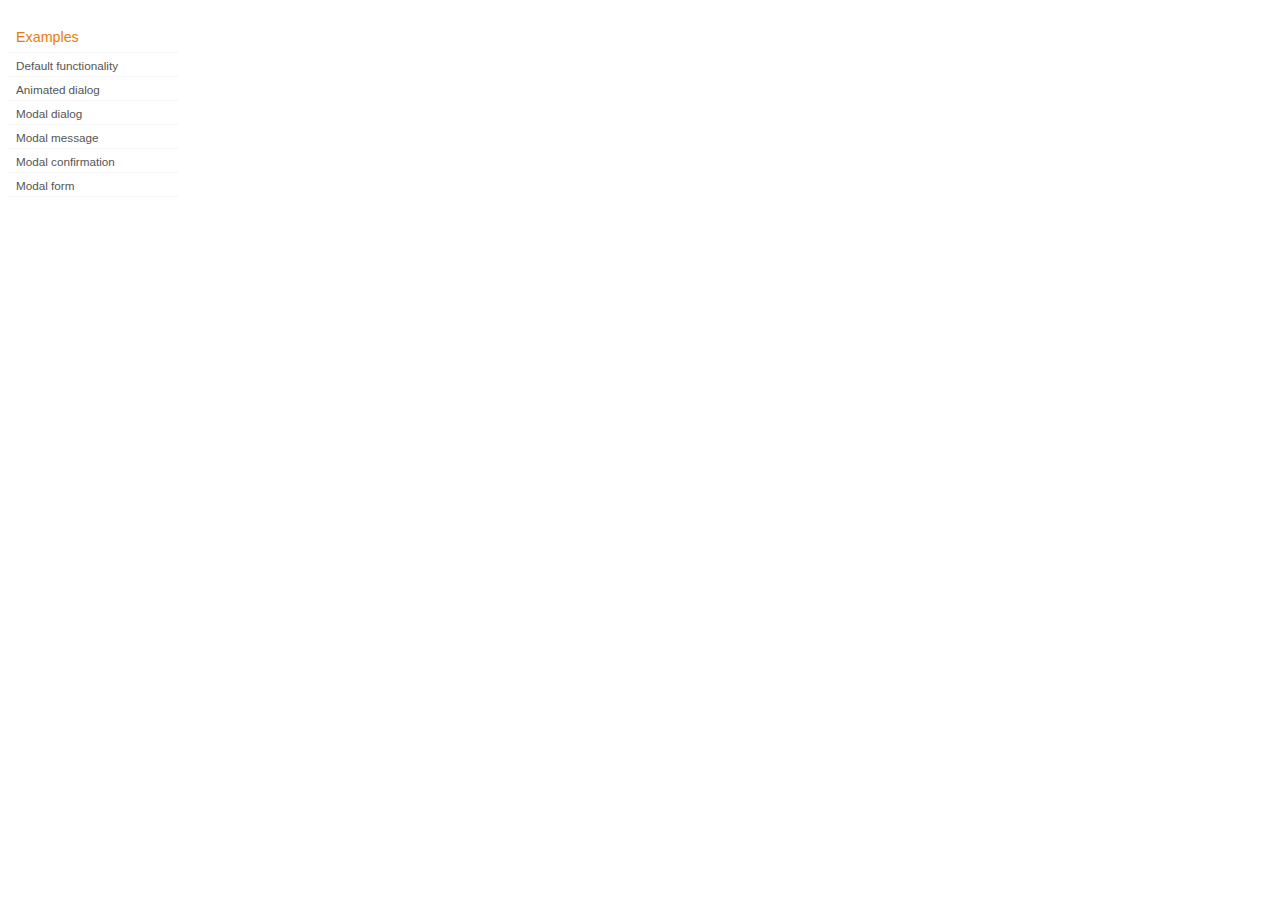
<file: js/jquery-ui-1.8.16.custom/development-bundle/demos/dialog/index.html>
<!DOCTYPE html>
<html lang="en">
<head>
	<meta charset="utf-8">
	<title>jQuery UI Dialog Demos</title>
	<link rel="stylesheet" href="../demos.css">
</head>
<body>

<div class="demos-nav">
	<h4>Examples</h4>
	<ul>
		<li class="demo-config-on"><a href="default.html">Default functionality</a></li>
		<li><a href="animated.html">Animated dialog</a></li>
		<li><a href="modal.html">Modal dialog</a></li>
		<li><a href="modal-message.html">Modal message</a></li>
		<li><a href="modal-confirmation.html">Modal confirmation</a></li>
		<li><a href="modal-form.html">Modal form</a></li>
	</ul>
</div>

</body>
</html>
</file>
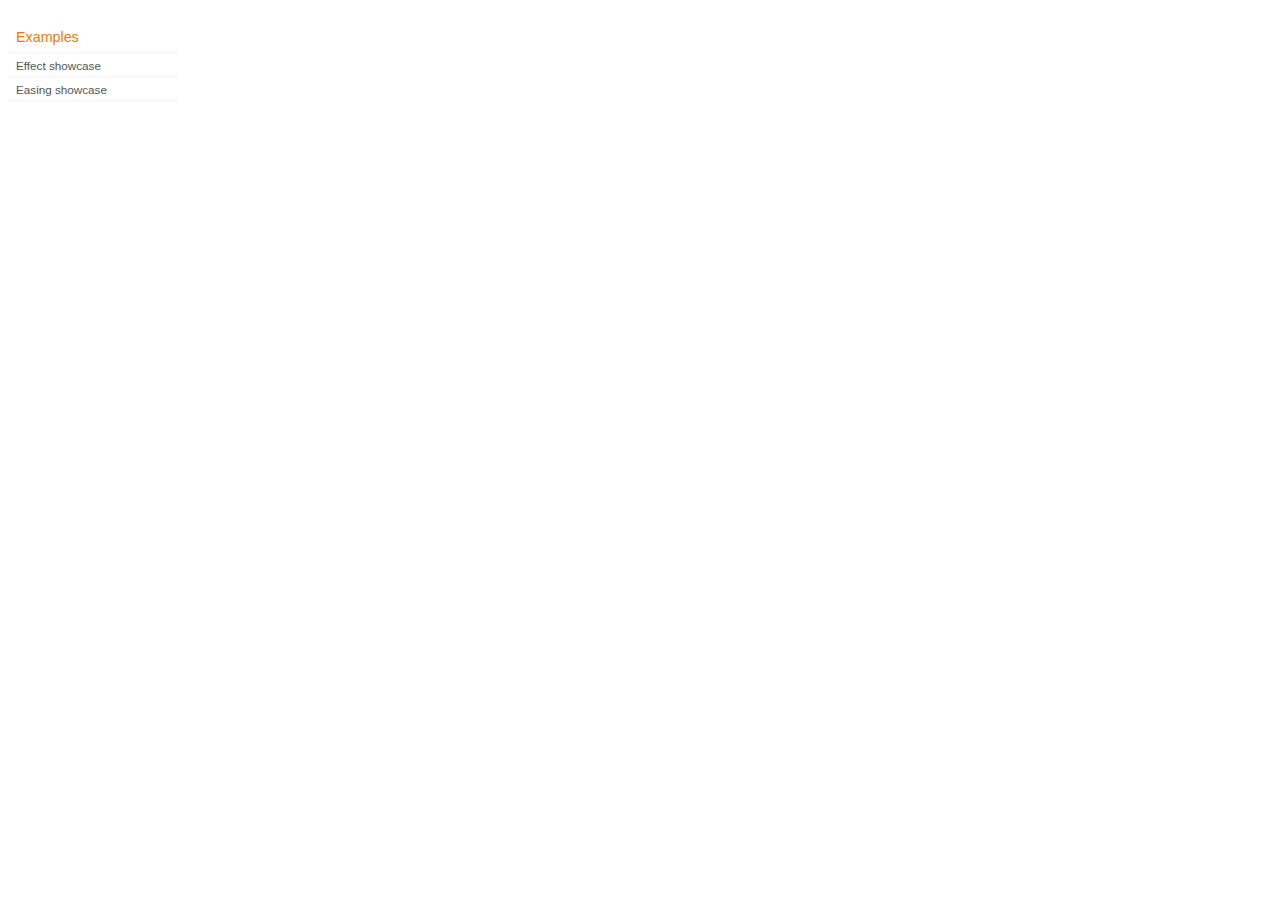
<file: js/jquery-ui-1.8.16.custom/development-bundle/demos/effect/index.html>
<!DOCTYPE html>
<html lang="en">
<head>
	<meta charset="utf-8">
	<title>jQuery UI Effects Demos</title>
	<link rel="stylesheet" href="../demos.css">
</head>
<body>

<div class="demos-nav">
	<h4>Examples</h4>
	<ul>
		<li class="demo-config-on"><a href="default.html">Effect showcase</a></li>
		<li><a href="easing.html">Easing showcase</a></li>
	</ul>
</div>

</body>
</html>
</file>
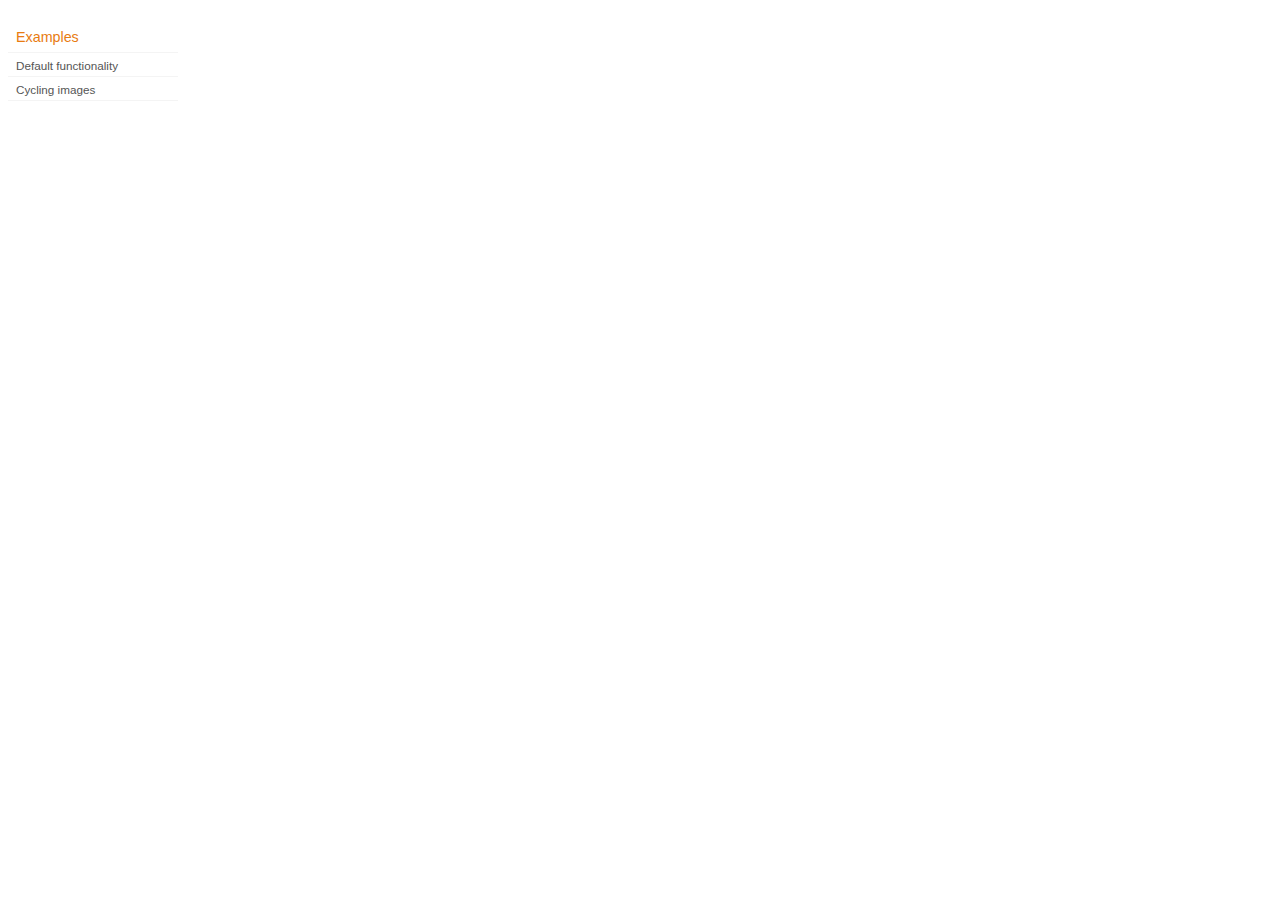
<file: js/jquery-ui-1.8.16.custom/development-bundle/demos/position/index.html>
<!DOCTYPE html>
<html lang="en">
<head>
	<meta charset="utf-8">
	<title>jQuery UI Position Demo</title>
	<link rel="stylesheet" href="../demos.css">
</head>
<body>

<div class="demos-nav">
	<h4>Examples</h4>
	<ul>
		<li class="demo-config-on"><a href="default.html">Default functionality</a></li>
		<li><a href="cycler.html">Cycling images</a></li>
	</ul>
</div>

</body>
</html>
</file>
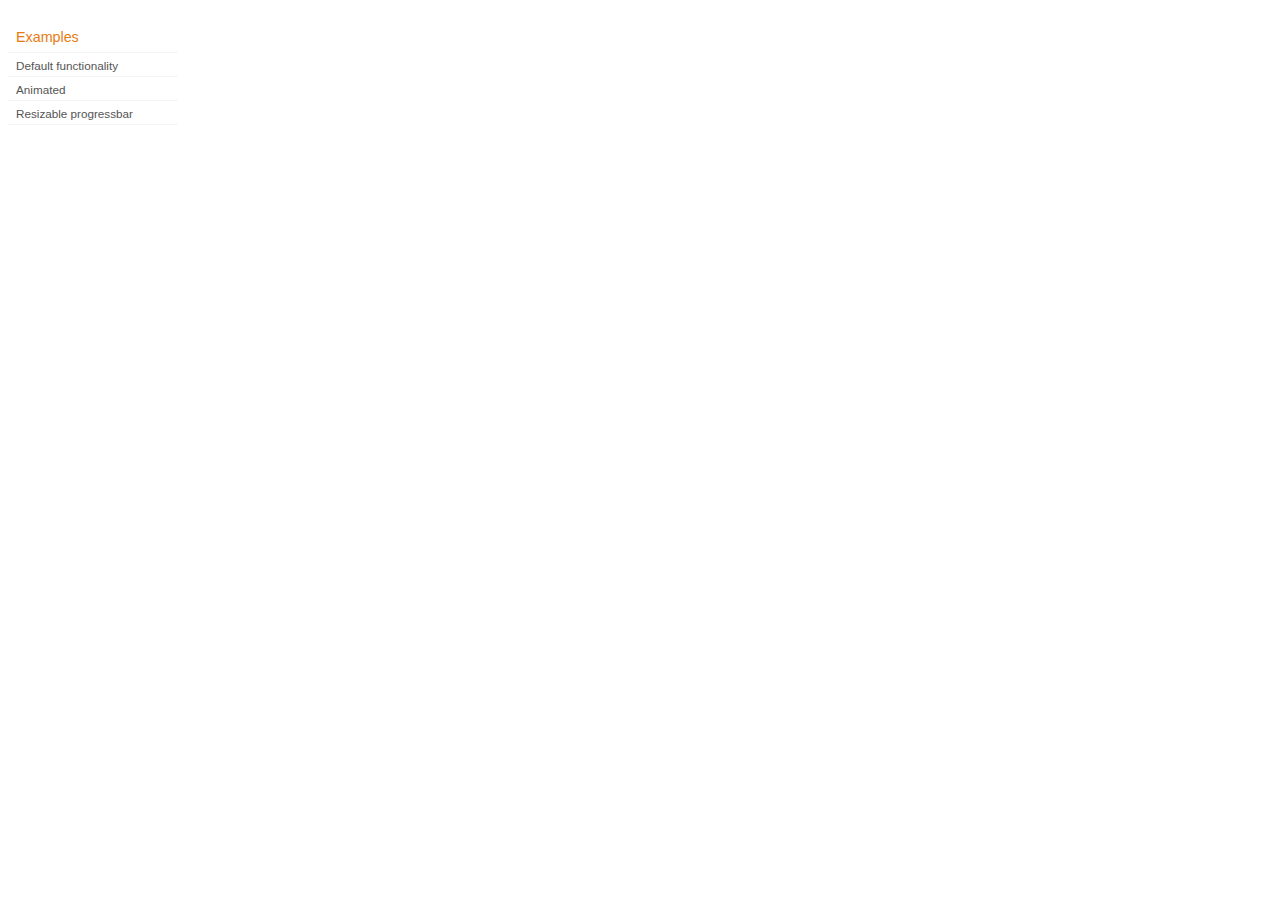
<file: js/jquery-ui-1.8.16.custom/development-bundle/demos/progressbar/index.html>
<!DOCTYPE html>
<html lang="en">
<head>
	<meta charset="utf-8">
	<title>jQuery UI Progressbar Demos</title>
	<link rel="stylesheet" href="../demos.css">
</head>
<body>

<div class="demos-nav">
	<h4>Examples</h4>
	<ul>
		<li class="demo-config-on"><a href="default.html">Default functionality</a></li>
		<li><a href="animated.html">Animated</a></li>
		<li><a href="resize.html">Resizable progressbar</a></li>
	</ul>
</div>

</body>
</html>
</file>
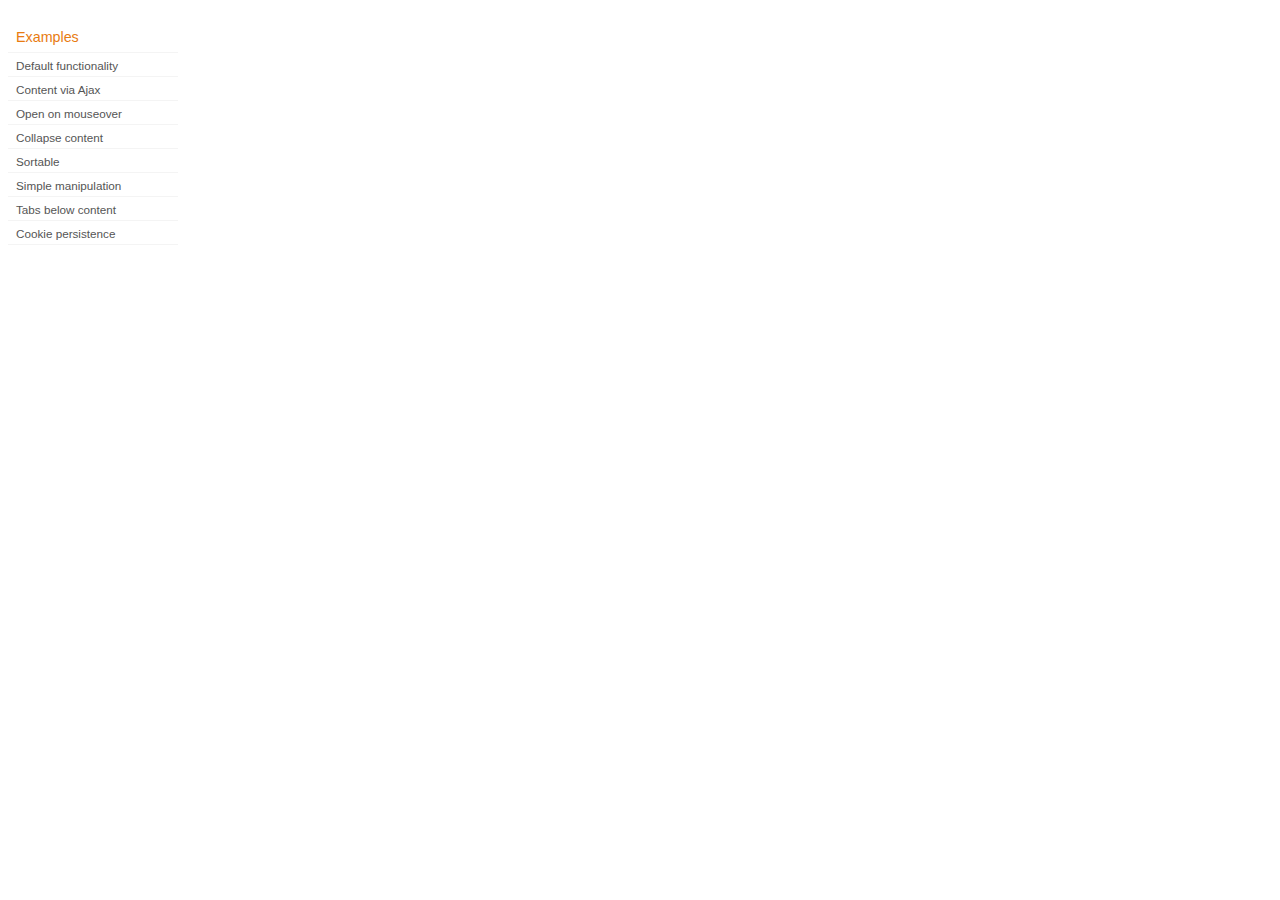
<file: js/jquery-ui-1.8.16.custom/development-bundle/demos/tabs/index.html>
<!DOCTYPE html>
<html lang="en">
<head>
	<meta charset="utf-8">
	<title>jQuery UI Tabs Demos</title>
	<link rel="stylesheet" href="../demos.css">
</head>
<body>

<div class="demos-nav">
	<h4>Examples</h4>
	<ul>
		<li class="demo-config-on"><a href="default.html">Default functionality</a></li>
		<li><a href="ajax.html">Content via Ajax</a></li>
		<li><a href="mouseover.html">Open on mouseover</a></li>
		<li><a href="collapsible.html">Collapse content</a></li>
		<li><a href="sortable.html">Sortable</a></li>
		<li><a href="manipulation.html">Simple manipulation</a></li>
		<li><a href="bottom.html">Tabs below content</a></li>
		<li><a href="cookie.html">Cookie persistence</a></li>
	</ul>
</div>

</body>
</html>
</file>
<file: js/jquery-ui-1.8.16.custom/development-bundle/demos/demos.css>
body {
	font-size: 62.5%;
}

table {
	font-size: 1em;
}

/* Site
   -------------------------------- */

body {
	font-family: "Trebuchet MS", "Helvetica", "Arial",  "Verdana", "sans-serif";
}

/* Layout
   -------------------------------- */

.layout-grid {
	width: 960px;
}

.layout-grid td {
	vertical-align: top;
}

.layout-grid td.left-nav {
	width: 140px;
}

.layout-grid td.normal {
	border-left: 1px solid #eee;
	padding: 20px 24px;
	font-family: "Trebuchet MS", "Helvetica", "Arial",  "Verdana", "sans-serif";
}

.layout-grid td.demos {
	background: url('/images/demos_bg.jpg') no-repeat;
	height: 337px;
	overflow: hidden;
}

/* Normal
   -------------------------------- */

.normal h3,
.normal h4 {
	margin: 0;
	font-weight: normal;
}

.normal h3 {
	padding: 0 0 9px;
	font-size: 1.8em;
}

.normal h4 {
	padding-bottom: 21px;
	border-bottom: 1px dashed #999;
	font-size: 1.2em;
	font-weight: bold;
}

.normal p {
	font-size: 1.2em;
}

/* Demos */

.demos-nav, .demos-nav dt, .demos-nav dd, .demos-nav ul, .demos-nav li {
	margin: 0;
	padding: 0
}

.demos-nav {
	float: left;
	width: 170px;
	font-size: 1.3em;
}

.demos-nav dt,
.demos-nav h4 {
	margin: 0;
	padding: 0;
	font: normal 1.1em "Trebuchet MS", "Helvetica", "Arial",  "Verdana", "sans-serif";
	color: #e87b10;
}

.demos-nav dt,
.demos-nav h4 {
	margin-top: 1.5em;
	margin-bottom: 0;
	padding-left: 8px;
	padding-bottom:5px;
	line-height: 1.2em;
	border-bottom: 1px solid #F4F4F4;
}

.demos-nav dd a,
.demos-nav li a {
	border-bottom: 1px solid #F4F4F4;
	display:block;
	padding: 4px 3px 4px 8px;
	font-size: 90%;
	text-decoration: none;
	color: #555 ;
	margin:2px 0;
	height:13px;
}

.demos-nav dd a:hover,
.demos-nav dd a:focus,
.demos-nav dd a:hover,
.demos-nav dd a:focus {
	background: #f3f3f3;
	color:#000;
	-moz-border-radius: 5px; -webkit-border-radius: 5px;
}
 .demos-nav dd a.selected {
	background: #555;
	color:#ffffff;
	-moz-border-radius: 5px; -webkit-border-radius: 5px;
}


/* new styles for demo pages, added by Filament 12.29.08
eventually we should convert the font sizes to ems -- using px for now to minimize style conflicts
*/

.normal h3.demo-header { font-size:32px; padding:0 0 5px; border-bottom:1px solid #eee; text-transform: capitalize; }
.normal h4.demo-subheader { font-size:10px; text-transform: uppercase; color:#999; padding:8px 0 3px; border:0; margin:0; }
.normal a:link,
.normal a:visited { color:#1b75bb; text-decoration:none; }
.normal a:hover,
.normal a:active { color:#0b559b; }

#demo-config { padding:20px 0 0; }

#demo-frame { float:left; width:540px; height:380px; border:1px solid #ddd; overflow: auto; position: relative; }
#demo-frame h3, #demo-frame h4 { padding: 0; font-weight: bold; font-size: 1em; }

#demo-config-menu { float:right; width:180px;  }
#demo-config-menu h4 { font-size:13px; color:#666; font-weight:normal; border:0; padding-left:18px; }

#demo-config-menu ul { list-style: none; padding: 0; margin: 0; }

#demo-config-menu li { font-size:12px; padding:0 0 0 10px; margin:3px 0; zoom: 1; }

#demo-config-menu li a:link,
#demo-config-menu li a:visited { display:block; padding:1px 8px 4px; border-bottom:1px dotted #b3b3b3; }
* html #demo-config-menu li a:link,
* html #demo-config-menu li a:visited { padding:1px 8px 2px; }
#demo-config-menu li a:hover,
#demo-config-menu li a:active { background-color:#f6f6f6; }

#demo-config-menu li.demo-config-on { background: url(images/demo-config-on-tile.gif) repeat-x left center; }

#demo-config-menu li.demo-config-on a:link,
#demo-config-menu li.demo-config-on a:visited,
#demo-config-menu li.demo-config-on a:hover,
#demo-config-menu li.demo-config-on a:active { background: url(images/demo-config-on.gif) no-repeat left; padding-left:18px; color:#fff; border:0; margin-left:-10px; margin-top: 0px; margin-bottom: 0px; }

#demo-source, #demo-notes {
	clear: both;
	padding: 20px 0 0;
	font-size: 1.3em;
}

#demo-notes { width:520px; color:#333; font-size: 1em; }
#demo-notes p code, .demo-description p code { padding: 0; font-weight: bold; }
#demo-source pre, #demo-source code { padding: 0; }
code, pre { padding:8px 0 8px 20px ; font-size: 1.2em; line-height:130%;  }

#demo-source a:link,
#demo-source a:visited,
#demo-source a:hover,
#demo-source a:active { font-size:12px; padding-left:13px; background-position: left center; background-repeat: no-repeat; }

#demo-source a.source-open:link,
#demo-source a.source-open:visited,
#demo-source a.source-open:hover,
#demo-source a.source-open:active { background-image: url(images/demo-spindown-open.gif); }

#demo-source a.source-closed:link,
#demo-source a.source-closed:visited,
#demo-source a.source-closed:hover,
#demo-source a.source-closed:active { background-image: url(images/demo-spindown-closed.gif); }

div.demo {
	padding:12px;
	font-family: "Trebuchet MS", "Arial", "Helvetica", "Verdana", "sans-serif";
}

div.demo h3.docs { clear:left; font-size:12px; font-weight:normal; padding:0 0 1em; margin:0; }

div.demo-description {
	clear:both;
	padding:12px;
	font-family: "Trebuchet MS", "Arial", "Helvetica", "Verdana", "sans-serif";
	font-size: 1.3em;
	line-height: 1.4em;
}

.ui-draggable, .ui-droppable {
	background-position: top left;
}

.left-nav .demos-nav {
	padding-right: 10px;
}

#demo-link { font-size:11px;  padding-top: 6px; clear: both; overflow: hidden; }
#demo-link a span.ui-icon { float:left; margin-right:3px; }

/* Component containers
----------------------------------*/
#widget-docs .ui-widget { font-family: Trebuchet MS,Verdana,Arial,sans-serif; font-size: 1em; }
#widget-docs .ui-widget input, #widget-docs .ui-widget select, #widget-docs .ui-widget textarea, #widget-docs .ui-widget button { font-family: Trebuchet MS,Verdana,Arial,sans-serif; font-size: 1em; }
#widget-docs .ui-widget-header { border: 1px solid #ffffff; background: #464646 url(images/464646_40x100_textures_01_flat_100.png) 50% 50% repeat-x; color: #ffffff; font-weight: bold; }
#widget-docs .ui-widget-header a { color: #ffffff; }
#widget-docs .ui-widget-content { border: 1px solid #ffffff; background: #ffffff url(images/ffffff_40x100_textures_01_flat_75.png) 50% 50% repeat-x; color: #222222; }
#widget-docs .ui-widget-content a { color: #222222; }

/* Interaction states
----------------------------------*/
#widget-docs .ui-state-default, #widget-docs .ui-widget-content #widget-docs .ui-state-default { border: 1px solid #666666; background: #555555 url(images/555555_40x100_textures_03_highlight_soft_75.png) 50% 50% repeat-x; font-weight: normal; color: #ffffff; outline: none; }
#widget-docs .ui-state-default a { color: #ffffff; text-decoration: none; outline: none; }
#widget-docs .ui-state-hover, #widget-docs .ui-widget-content #widget-docs .ui-state-hover, #widget-docs .ui-state-focus, #widget-docs .ui-widget-content #widget-docs .ui-state-focus { border: 1px solid #666666; background: #444444 url(images/444444_40x100_textures_03_highlight_soft_60.png) 50% 50% repeat-x; font-weight: normal; color: #ffffff; outline: none; }
#widget-docs .ui-state-hover a { color: #ffffff; text-decoration: none; outline: none; }
#widget-docs .ui-state-active, #widget-docs .ui-widget-content #widget-docs .ui-state-active { border: 1px solid #666666; background: #ffffff url(images/ffffff_40x100_textures_01_flat_65.png) 50% 50% repeat-x; font-weight: normal; color: #F6921E; outline: none; }
#widget-docs .ui-state-active a { color: #F6921E; outline: none; text-decoration: none; }

/* Interaction Cues
----------------------------------*/
#widget-docs .ui-state-highlight, #widget-docs .ui-widget-content #widget-docs .ui-state-highlight {border: 1px solid #fcefa1; background: #fbf9ee url(images/fbf9ee_40x100_textures_02_glass_55.png) 50% 50% repeat-x; color: #363636; }
#widget-docs .ui-state-error, #widget-docs .ui-widget-content #widget-docs .ui-state-error {border: 1px solid #cd0a0a; background: #fef1ec url(images/fef1ec_40x100_textures_05_inset_soft_95.png) 50% bottom repeat-x; color: #cd0a0a; }
#widget-docs .ui-state-error-text, #widget-docs .ui-widget-content #widget-docs .ui-state-error-text { color: #cd0a0a; }
#widget-docs .ui-state-disabled, #widget-docs .ui-widget-content #widget-docs .ui-state-disabled { opacity: .35; filter:Alpha(Opacity=35); background-image: none; }
#widget-docs .ui-priority-primary, #widget-docs .ui-widget-content #widget-docs .ui-priority-primary { font-weight: bold; }
#widget-docs .ui-priority-secondary, #widget-docs .ui-widget-content #widget-docs .ui-priority-secondary { opacity: .7; filter:Alpha(Opacity=70); font-weight: normal; }

/* Icons
----------------------------------*/

/* states and images */
#demo-frame-wrapper .ui-icon, #widget-docs .ui-icon { width: 16px; height: 16px; background-image: url(images/222222_256x240_icons_icons.png); }
#widget-docs .ui-widget-content .ui-icon {background-image: url(images/222222_256x240_icons_icons.png); }
#widget-docs .ui-widget-header .ui-icon {background-image: url(images/222222_256x240_icons_icons.png); }
#widget-docs .ui-state-default .ui-icon { background-image: url(images/888888_256x240_icons_icons.png); }
#widget-docs .ui-state-hover .ui-icon, #widget-docs .ui-state-focus .ui-icon {background-image: url(images/454545_256x240_icons_icons.png); }
#widget-docs .ui-state-active .ui-icon {background-image: url(images/454545_256x240_icons_icons.png); }
#widget-docs .ui-state-highlight .ui-icon {background-image: url(images/2e83ff_256x240_icons_icons.png); }
#widget-docs .ui-state-error .ui-icon, #widget-docs .ui-state-error-text .ui-icon {background-image: url(images/cd0a0a_256x240_icons_icons.png); }


/* Misc visuals
----------------------------------*/

/* Corner radius */
#widget-docs .ui-corner-tl { -moz-border-radius-topleft: 4px; -webkit-border-top-left-radius: 4px; }
#widget-docs .ui-corner-tr { -moz-border-radius-topright: 4px; -webkit-border-top-right-radius: 4px; }
#widget-docs .ui-corner-bl { -moz-border-radius-bottomleft: 4px; -webkit-border-bottom-left-radius: 4px; }
#widget-docs .ui-corner-br { -moz-border-radius-bottomright: 4px; -webkit-border-bottom-right-radius: 4px; }
#widget-docs .ui-corner-top { -moz-border-radius-topleft: 4px; -webkit-border-top-left-radius: 4px; -moz-border-radius-topright: 4px; -webkit-border-top-right-radius: 4px; }
#widget-docs .ui-corner-bottom { -moz-border-radius-bottomleft: 4px; -webkit-border-bottom-left-radius: 4px; -moz-border-radius-bottomright: 4px; -webkit-border-bottom-right-radius: 4px; }
#widget-docs .ui-corner-right {  -moz-border-radius-topright: 4px; -webkit-border-top-right-radius: 4px; -moz-border-radius-bottomright: 4px; -webkit-border-bottom-right-radius: 4px; }
#widget-docs .ui-corner-left { -moz-border-radius-topleft: 4px; -webkit-border-top-left-radius: 4px; -moz-border-radius-bottomleft: 4px; -webkit-border-bottom-left-radius: 4px; }
#widget-docs .ui-corner-all { -moz-border-radius: 4px; -webkit-border-radius: 4px; }

/* Overlays */
#widget-docs .ui-widget-overlay { background: #aaaaaa url(images/aaaaaa_40x100_textures_01_flat_0.png) 50% 50% repeat-x; opacity: .30;filter:Alpha(Opacity=30); }
#widget-docs .ui-widget-shadow { margin: -8px 0 0 -8px; padding: 8px; background: #aaaaaa url(images/aaaaaa_40x100_textures_01_flat_0.png) 50% 50% repeat-x; opacity: .30;filter:Alpha(Opacity=30); -moz-border-radius: 8px; -webkit-border-radius: 8px; }

/*
----------------------------------*/

#widget-docs { margin:20px 0 0; border: none; }

#widget-docs h2, #widget-docs h3, #widget-docs h4, #widget-docs p, #widget-docs ul, #widget-docs code { margin:0; padding:0; }
#widget-docs code { display:block; color:#444; font-size:.9em; margin:0 0 1em; }
#widget-docs code strong { color:#000; }
#widget-docs p { margin:0 3em 1.2em 0; }
#widget-docs p.intro { font-size:13px; color:#666; line-height:1.3; }
#widget-docs ul { list-style-type: none; }

#widget-docs h2 { font-size:16px; margin:1.2em 0 .5em; }
#widget-docs h3 { font-size:14px; color:#e6820E; margin:1.5em 0 .5em; }
.normal #widget-docs h4 { font-size:12px; color:#000; border:0; margin:0 0 .5em; }

#docs-overview-main { width:400px; }
#docs-overview-sidebar { float:right; width:200px; }
#docs-overview-sidebar a span { color:#666; }
#widget-docs #docs-overview-main p { margin-right:0; }
#widget-docs #docs-overview-sidebar h4 { padding-left:0; }

.docs-list-header { float:left; width:100%; margin:10px 0 0; border-bottom:1px solid #eee; }
#widget-docs .docs-list-header h2 { float:left; margin:0; }
#widget-docs .docs-list-header p { float:right; margin:5px 0; font-size:11px; }

.docs-list { float:left; width:100%; padding:0 0 10px; }
.docs-list .param-header { float:left; clear:left; width:100%; padding:8px 0; border-top:1px solid #eee; }
#widget-docs .param-header h3, #widget-docs .param-header p { margin:0; float:left; }
#widget-docs .param-header h3 { width:50%; }
#widget-docs .param-header h3 span { background: url(images/demo-spindown-closed.gif) no-repeat left; padding-left:13px; }
#widget-docs .param-open .param-header h3 span { background: url(images/demo-spindown-open.gif) no-repeat left; }
#widget-docs .param-header p { width:24%; }
#widget-docs .param-header p.param-type span { background: url(images/icon-docs-info.gif) no-repeat left; cursor:pointer; border-bottom:1px dashed #ccc; padding-left:15px; }

.param-details { padding-left:13px; }
.param-args { margin:0 0 1.5em; border-top:1px dotted #ccc;}
.param-args td { padding:3px 30px 3px 5px; border-bottom:1px dotted #ccc;  }


/* overrides for ui-tab styles */
#widget-docs ul.ui-tabs-nav { padding:0 0 0 8px; }
#widget-docs .ui-tabs-nav li { margin:5px 5px 0 0; }

#widget-docs .ui-tabs-nav li a:link,
#widget-docs .ui-tabs-nav li a:visited,
#widget-docs .ui-tabs-nav li a:hover,
#widget-docs .ui-tabs-nav li a:active { font-size:14px; padding:4px 1.2em 3px; color:#fff; }

#widget-docs .ui-tabs-nav li.ui-tabs-selected a:link,
#widget-docs .ui-tabs-nav li.ui-tabs-selected a:visited,
#widget-docs .ui-tabs-nav li.ui-tabs-selected a:hover,
#widget-docs .ui-tabs-nav li.ui-tabs-selected a:active { color:#e6820E; }

#widget-docs .ui-tabs-panel { padding:20px 9px; font-size:12px; line-height:1.4; color:#000; }

#widget-docs .ui-widget-content a:link,
#widget-docs .ui-widget-content a:visited { color:#1b75bb; text-decoration:none; }
#widget-docs .ui-widget-content a:hover,
#widget-docs .ui-widget-content a:active { color:#0b559b; }
</file>
